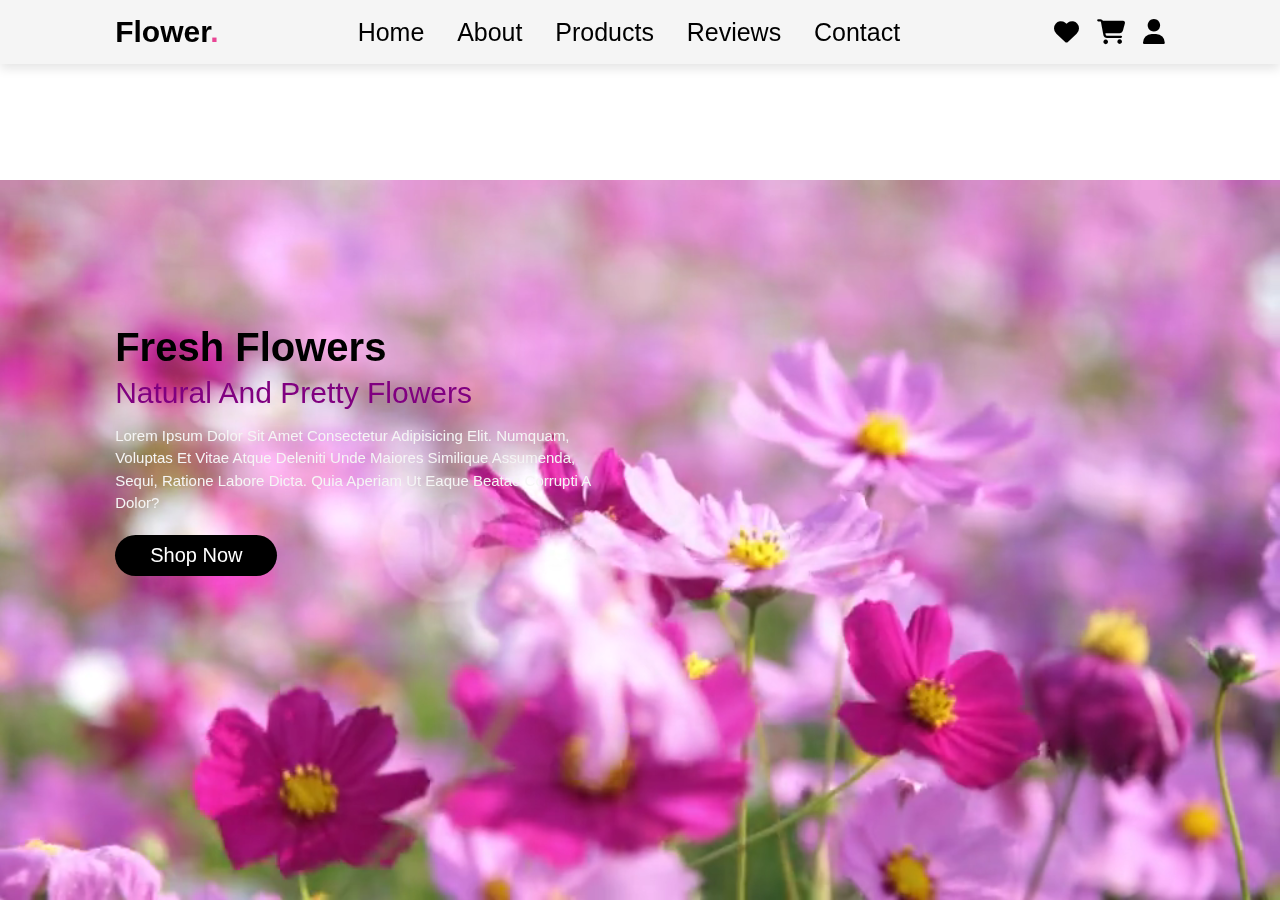
<file: index.html>
<!DOCTYPE html>
<html lang="en">
<head>
    <meta charset="UTF-8">
    <meta name="viewport" content="width=device-width, initial-scale=1.0">
    <title>Document</title>
    <!-- font awesome cdnjs link-->
    <link rel="stylesheet" href="https://cdnjs.cloudflare.com/ajax/libs/font-awesome/6.5.2/css/all.min.css">
    <!--custom css file link-->
    <link rel="stylesheet" href="style.css">


</head>
<body>
  <!--header section start here-->
  <header>
      <a href="#" class="logo">flower<span>.</span></a>

      <nav class="navbar">
        <a href="#home">home</a>
        <a href="#about">about</a>
        <a href="#products">products</a>
        <a href="#reviews">reviews</a>
        <a href="#contact">contact</a>
      </nav>

      <div class="icons">
        <a href="#" class="fas fa-heart"></a>
        <a href="#" class="fas fa-shopping-cart"></a>
        <a href="#" class="fas fa-user"></a>
      </div>
  </header>
  <!-- header section ends here -->

  <!-- home section starts here-->

   <section class= "home" id="home">
    <div class="content">
      <video autoplay loop muted src="viedo.mp4"></video>    
      <h3> fresh flowers</h3>
      <span> natural and pretty flowers</span>
      <p> Lorem ipsum dolor sit amet consectetur adipisicing elit. Numquam, voluptas et vitae atque deleniti unde maiores similique assumenda, sequi, ratione labore dicta. Quia aperiam ut eaque beatae corrupti a dolor?</p>
      <a href="#" class="btn">shop now</a>

  </div>
 </section>     
</body>
</html>
</file>
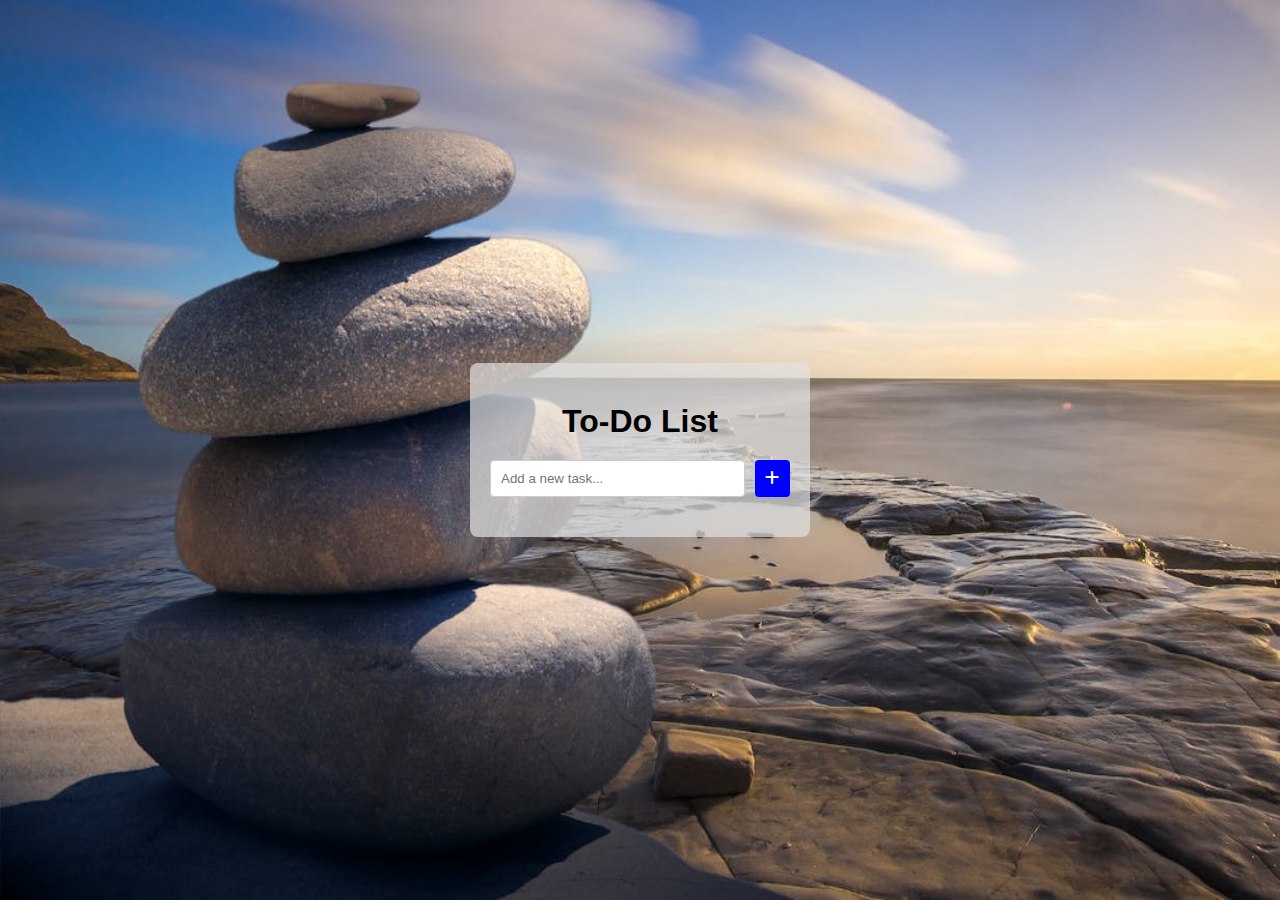
<file: todo.html>
<!DOCTYPE html>
<html lang="en">
<head>
    <meta charset="UTF-8">
    <meta name="viewport" content="width=device-width, initial-scale=1.0">
    <title>To-Do List</title>
    <link rel="stylesheet" href="styles.css">
    <link rel="stylesheet" href="https://cdnjs.cloudflare.com/ajax/libs/font-awesome/6.0.0-beta3/css/all.min.css">
</head>
<body>
    <div class="container">
        <h1>To-Do List</h1>
        <div class="input-container">
            <input type="text" id="todo-input" placeholder="Add a new task...">
            <button id="add-btn"><i class="fas fa-plus"></i></button>
        </div>
        <ul id="todo-list"></ul>
    </div>
    <script src="script.js"></script>
</body>
</html>
</file>
<file: style.css>
:root{
    --pink:hsl(331, 78%, 59%);
}


*{
    margin:0; padding:0;
    box-sizing: border-box;
    font-family: Verdana, Geneva, Tahoma, sans-serif;
    outline: none; 
    border:none;
    text-decoration: none;
    text-transform: capitalize;
    transition: 0.2s linear;
 }
 html{
    font-size: 62.5%;
    scroll-behavior: smooth;
    scroll-padding-top: 6rem;
    overflow-x:hidden;
 }
 section{
   padding: 3rem 9%;
 }
 .btn{
   display: inline-block;
   margin-top: 1rem;
   border-radius: 5rem;
   background:black;
   padding:.9rem 3.5rem;
   color:white;
   cursor:pointer;
   font-size:2rem;
 }
 .btn:hover{
   background-color:palevioletred;
 }
 header{
          position: fixed;
          top:0; left:0; right:0; 
          background:whitesmoke;
          padding:1.5rem 9%;
          display: flex;
          align-items: center;
          justify-content: space-between;
          z-index:1000;
          box-shadow: 0 .5rem 1rem rgba(0,0,0,.1);
 }

 header .logo{
    font-size: 3rem;
    color:black;
    font-weight:bolder;
 }
 header .logo span{
    color:var(--pink);
 }

 header .navbar a{
    font-size: 2.5rem;
    padding:0 1.5rem;
    color:black;
 }
  header .navbar a:hover{
    color:var(--pink);
  }

  header .icons a{
    font-size: 2.5rem;
    color: black;
    margin-left: 1.5rem;
  }

  header .icons a:hover{
    color:var(--pink)
  }
  .home {
   display: flex;
   align-items: center;
   min-height :100vh;
   background-position: center;
  }
  .home .content video{
    position:absolute;
    width:100%;
    right:0;
    bottom:0;
    z-index:-1;
  }
  .home .content{
    max-width:50rem;
  }
  .home .content h3{
   font-size:4rem;
   color:black;
  }
  .home .content span{
   font-size:3rem;
   color:purple;
   padding:1rem 0;
   line-height: 1.5;
  }
  .home .content p{
   font-size:1.5rem;
   color:whitesmoke;
   padding:1rem 0;
   line-height: 1.5;
  }
</file>
<file: styles.css>
body {
    font-family: Arial, sans-serif;
    background-image: url(to.jpeg);
    background-repeat:no-repeat;
    background-attachment:fixed;
    display:flex;
    justify-content:center;
    background-size: 100% 100%;
    align-items: center;
    height: 100vh;
    margin: 0;
}
.container {
    background:rgba(225,225,225,0.7);
    padding: 20px;
    border-radius: 8px;
    width: 300px;
    text-align:end;
}
h1 {
    margin:20px;
    text-align:center;
    position:relative;
}
.input-container {
    display: flex;
    justify-content: space-between;
    align-items: center;
}

#todo-input {
    width: 80%;
    padding: 10px;
    border: 1px solid #ccc;
    border-radius: 4px;
    margin-right: 10px;
}

#add-btn {
    padding: 10px;
    background:blue;
    color: white;
    border: none;
    border-radius: 4px;
    cursor: pointer;
}

#add-btn i {
    font-size: 16px;
}

#todo-list {
    list-style: none;
    padding: 0;
    margin: 20px 0 0;
}

.todo-item {
    display: flex;
    justify-content: space-between;
    align-items: center;
    padding: 10px;
    border-bottom: 1px solid #ccc;
}

.todo-item:last-child {
    border-bottom: none;
}

.todo-item.completed .todo-text {
    text-decoration: line-through;
    color: #888;
}

.todo-actions {
    display: flex;
    gap: 10px;
}

.todo-actions i {
    cursor: pointer;
    font-size: 16px;
}
</file>
